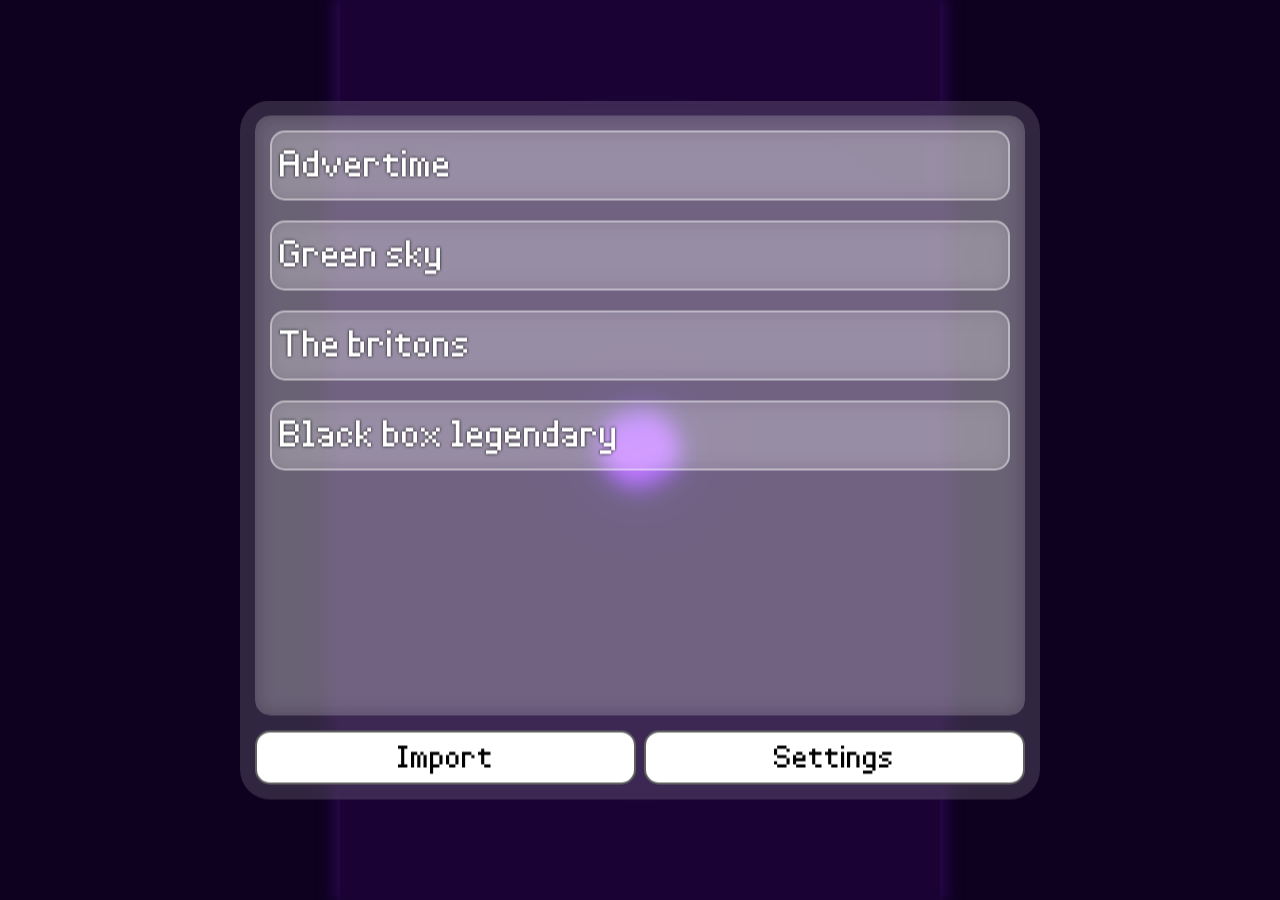
<file: MusicalBallBouncing/index.html>
<!DOCTYPE html>
<html lang="ru">
<head>
    <meta charset="UTF-8">
    <meta name="viewport" content="width=device-width, initial-scale=1.0">
    <title>Musical Ball Bouncing</title>

    <link rel="stylesheet" href="styles/main.css">
    <link rel="stylesheet" href="styles/slider.css">

    <meta name="viewport" content="width=device-width, initial-scale=1.0, viewport-fit=cover">
    <meta name="mobile-web-app-capable" content="yes">
    <meta name="apple-mobile-web-app-capable" content="yes">
    <meta name="apple-mobile-web-app-status-bar-style" content="black-translucent">
</head>
<body>
    <script type="importmap">
        {
            "imports": {
                "three": "./libs/three.js/build/three.module.js",
                "three/addons/": "./libs/three.js/examples/jsm/"
            }
        }
    </script>

    <div class="gui_base" id="gui_base">
        <div class="gui_music_list" id="gui_music_list">
        </div>

        <div class="gui_container gui_container_flex">
            <div class="gui_music_button" id="import">
                Import
            </div>

            <div class="gui_music_button" id="settings">
                Settings
            </div>
        </div>
    </div>

    <div class="number_block" id="number_block"></div>
    
    <script type="module" src="Main.js"></script>
</body>
</html>
</file>
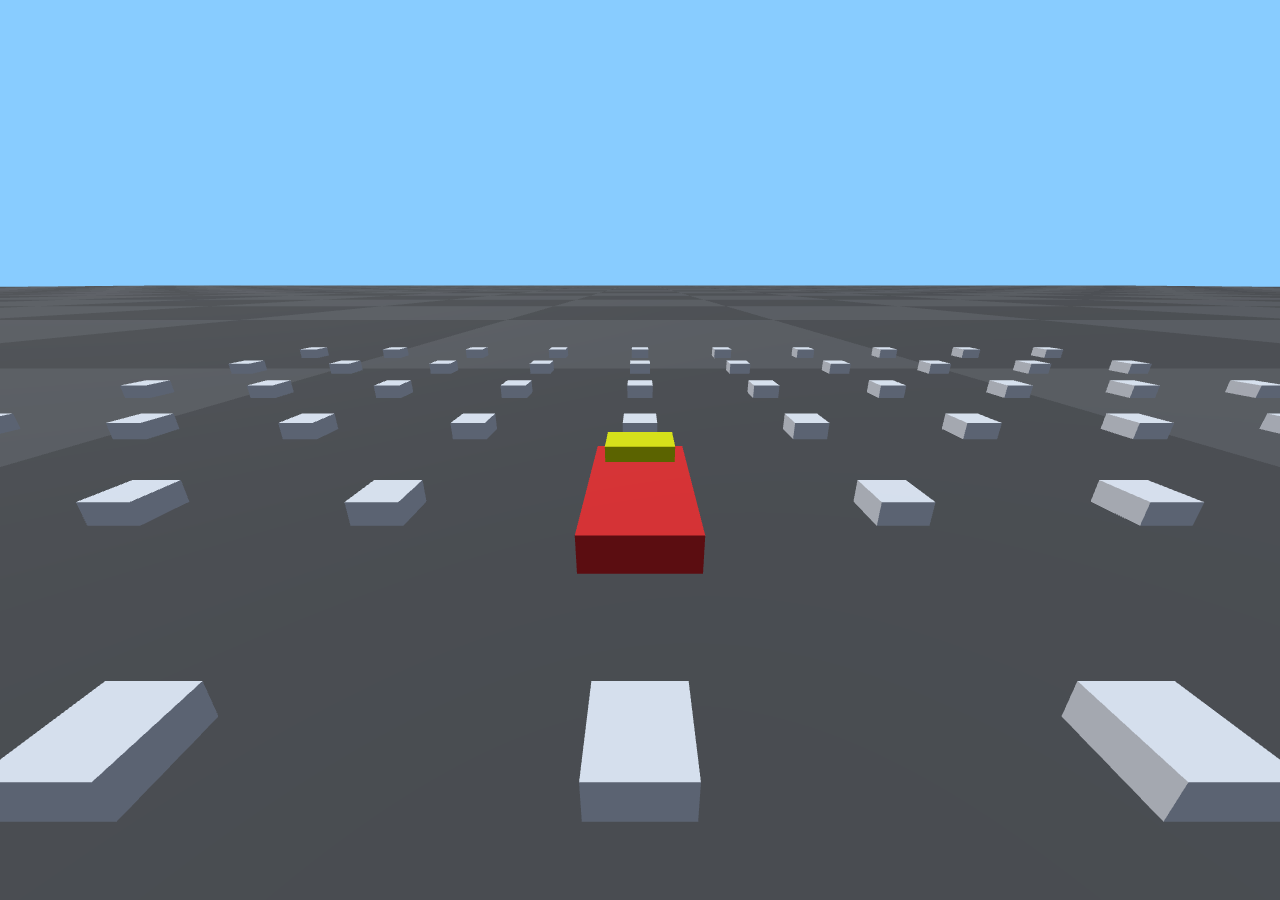
<file: sandwheel_racing/index.html>
<!DOCTYPE html>
<html lang="ru">
<head>
    <meta charset="UTF-8">
    <meta name="viewport" content="width=device-width, initial-scale=1.0">
    <title>SandWheel Racing</title>

    <link rel="stylesheet" href="style.css">
</head>
<body>
    <script type="importmap">
        {
            "imports": {
                "three": "./libs/three.js/build/three.module.js",
                "three/addons/": "./libs/three.js/examples/jsm/"
            }
        }
    </script>

    
    
    <script type="module" src="Main.js"></script>
</body>
</html>
</file>
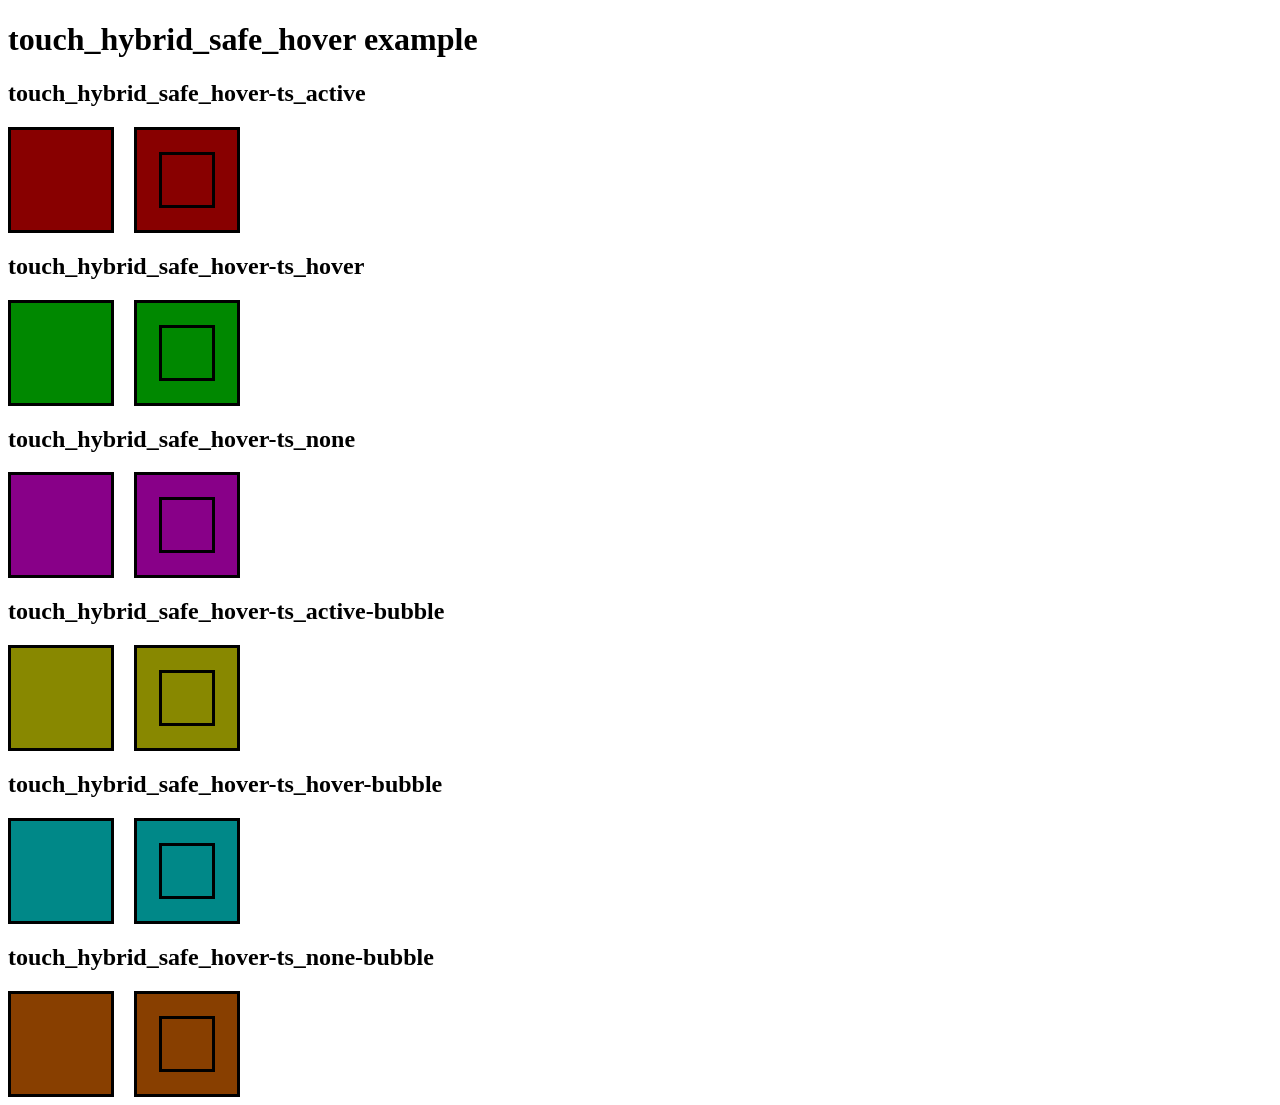
<file: MusicalBallBouncing/libs/touch_hybrid_safe_hover/example.html>
<!DOCTYPE html>
<html lang="ru">
<head>
    <meta charset="UTF-8">
    <meta name="viewport" content="width=device-width, initial-scale=1.0">
    <title>touch_hybrid_safe_hover.js example</title>

    <link rel="stylesheet" href="example.css">
</head>
<body>
    <h1>touch_hybrid_safe_hover example</h1>

    <h2>touch_hybrid_safe_hover-ts_active</h2>
    <div class="row">
        <div class="example-ts_active">
        </div>

        <div class="example-ts_active">
            <div class="example-ts_active">
            </div>
        </div>
    </div>

    <h2>touch_hybrid_safe_hover-ts_hover</h2>
    <div class="row">
        <div class="example-ts_hover">
        </div>

        <div class="example-ts_hover">
            <div class="example-ts_hover">
            </div>
        </div>
    </div>

    <h2>touch_hybrid_safe_hover-ts_none</h2>
    <div class="row">
        <div class="example-ts_none">
        </div>

        <div class="example-ts_none">
            <div class="example-ts_none">
            </div>
        </div>
    </div>

    <h2>touch_hybrid_safe_hover-ts_active-bubble</h2>
    <div class="row">
        <div class="example-ts_active-bubble">
        </div>

        <div class="example-ts_active-bubble">
            <div class="example-ts_active-bubble">
            </div>
        </div>
    </div>

    <h2>touch_hybrid_safe_hover-ts_hover-bubble</h2>
    <div class="row">
        <div class="example-ts_hover-bubble">
        </div>

        <div class="example-ts_hover-bubble">
            <div class="example-ts_hover-bubble">
            </div>
        </div>
    </div>

    <h2>touch_hybrid_safe_hover-ts_none-bubble</h2>
    <div class="row">
        <div class="example-ts_none-bubble">
        </div>

        <div class="example-ts_none-bubble">
            <div class="example-ts_none-bubble">
            </div>
        </div>
    </div>

    <script type="module" src="example.js"></script>
</body>
</html>
</file>
<file: MusicalBallBouncing/styles/main.css>
*, *::after, *::before {
    box-sizing: border-box;
    -webkit-tap-highlight-color: transparent;
}

@font-face {
    font-family: "Sevenish";
    src: url("../fonts/Sevenish/Sevenish.ttf") format("truetype");
    font-weight: normal;
    font-style: normal;
}

html, body {
    margin: 0;
    padding: 0;
    width: 100%;
    height: 100%;
    
    overflow: hidden !important;
    overscroll-behavior: none;
    touch-action: none;

    user-select: none;

    font-size: 30px;

    font-family: "Sevenish";
}

img {
    -webkit-user-drag: none;
}

body {
    background-color: #000000;
}

canvas {
    touch-action: none;
    margin-left: auto;
    margin-right: auto;
}

.gui_base {
    position: absolute;
    width: calc(min(800px, 90dvw));
    top: 50%;
    left: 50%;
    transform: translate(-50%, -50%);

    border-radius: 30px;
    background-color: #ffffff26;
    backdrop-filter: blur(10px);

    transition: opacity 0.5s ease;
    opacity: 1;

    display: flex;
    flex-direction: column;
    justify-content: flex-start;
    align-items: stretch;
    gap: 15px;

    padding: 15px;
}

.gui_base_hide {
    opacity: 0;
    pointer-events: none;
}

.menu-title {
    color: #ffffff;
    text-align: center;
    text-shadow: 0px 0px 3px black;
}

.menu-description {
    color: #ffffff;
    text-align: center;
    font-size: 25px;
    text-shadow: 0px 0px 3px black;
}

.menu-subtitle {
    color: #ffffff;
    text-align: start;
    font-size: 20px;
    text-shadow: 0px 0px 3px black;
}

.gui_music_list {
    height: calc(min(600px, 90dvh));

    border-radius: 15px;
    background-color: #ffffff26;
    backdrop-filter: blur(10px);

    padding: 15px;

    display: flex;
    flex-direction: column;
    justify-content: flex-start;
    align-items: stretch;
    gap: 20px;

    overflow-x: hidden;
    overflow-y: auto;

    clip-path: inset(0 round 15px);
}

.gui_music_item {
    height: 70px;

    border-radius: 15px;
    border: 2px solid #ffffff6e;
    background-color: #ffffff26;
    backdrop-filter: blur(10px);

    color: #ffffff;

    display: flex;
    flex-direction: row;
    justify-content: flex-start;
    align-items: center;

    padding: 8px;
    transition: background-color 0.1s linear, box-shadow 0.1s linear;
    cursor: pointer;

    flex-shrink: 0;

    text-shadow: 0px 0px 3px black;
}

.gui_music_item.touch_hybrid_safe_hover-ts_active {
    box-shadow: 0px 0px 15px #ffffff;
}

input[type="text"] {
    all: unset;
    box-sizing: border-box;
    -webkit-tap-highlight-color: transparent;

    appearance: none;

    height: 70px;

    border-radius: 15px;
    border: 2px solid #ffffff6e;
    background-color: #ffffff26;
    backdrop-filter: blur(10px);

    color: #ffffff;

    display: flex;
    flex-direction: row;
    justify-content: flex-start;
    align-items: center;

    padding: 8px;
    transition: background-color 0.1s linear;
    cursor: pointer;

    flex-shrink: 0;

    text-shadow: 0px 0px 3px black;
}

.flex {
    flex: 1;
}

.number_block {
    position: absolute;
    top: 0;
    left: 0;
    width: 100%;
    height: 100%;

    display: flex;
    align-items: center;
    justify-content: center;
    text-align: center;
    font-size: 50vw;

    color: #ffffff;
    text-shadow: 0px 0px 3px black;
    
    pointer-events: none;
}

.gui_music_item_button {
    height: calc(70px - (8px * 2));
    width: calc(70px - (8px * 2));

    display: flex;
    align-items: center;
    justify-content: center;

    background-color: #ffffff;
    border: 2px solid #0000009d;
    border-radius: 7px;

    margin-left: 8px;
    flex-shrink: 0;

    transition: box-shadow 0.1s linear;
}

.gui_music_item_button.touch_hybrid_safe_hover-ts_active {
    box-shadow: 0px 0px 15px #ffffff;
}

.gui_music_item_text {
    flex: 1;
    min-width: 0;
    max-width: calc(100% - (70px - (8px * 2)) - (8px * 3));
    overflow: hidden;
    text-overflow: ellipsis;
    white-space: nowrap;
    
    padding: 4px;
    margin: -4px;
}

.gui_music_button {
    height: calc(70px - (8px * 2));

    display: flex;
    align-items: center;
    justify-content: center;

    background-color: #ffffff;
    border: 2px solid #0000009d;
    border-radius: 7px;

    cursor: pointer;

    padding: 6px;
    font-size: 25px;

    border-radius: 15px;
    transition: box-shadow 0.1s linear;
}

.gui_music_button.touch_hybrid_safe_hover-ts_active {
    box-shadow: 0px 0px 15px #ffffff;
}

.gui_container {
    width: 100%;

    display: flex;
    align-items: center;
    justify-content: center;

    gap: 8px;
}

.gui_container_vertical {
    width: 100%;

    display: flex;
    flex-direction: column;
    align-items: flex-start;
    justify-content: flex-start;

    gap: 8px;
}

.gui_container_flex > * {
    flex: 1;
}

.button-img {
    width: 80%;
    height: 80%;
    object-fit: contain;
}

.gui_music_list::-webkit-scrollbar {
    width: 8px; /* Ширина вертикального скроллбара */
    height: 8px; /* Высота горизонтального */
}

.gui_music_list::-webkit-scrollbar-track {
    /* Фон (трек) скроллбара. Делаем его почти прозрачным */
    background: rgba(255, 255, 255, 0.08); 
    border-radius: 10px;
}

.gui_music_list::-webkit-scrollbar-thumb {
    /* Ползунок. Полупрозрачный белый, как и другие элементы */
    background: rgba(255, 255, 255, 0.35); 
    border-radius: 10px; /* Скругленные углы */

    /* Создаем визуальный "отступ" внутри ползунка, 
        окрашивая границу в цвет трека */
    border: 2px solid transparent; 
    background-clip: padding-box;
}
</file>
<file: MusicalBallBouncing/styles/slider.css>
input[type="range"] {
  appearance: none;
  border-radius: 4px;
  background: #e5e7eb;
  cursor: pointer;
}

input[type="range"]::-webkit-slider-runnable-track {
  height: 8px;
  border-radius: 4px;
}

input[type="range"]::-webkit-slider-thumb {
  -webkit-appearance: none;
  appearance: none;
  width: 20px;
  height: 20px;
  border-radius: 50%;
  background: #2563eb;
  border: 3px solid #fff;
  box-shadow: 0 2px 6px rgba(0, 0, 0, .25);
  margin-top: -6px;            /* (высота трека − высота ползунка) / 2 */
  transition: transform .15s ease;
}
</file>
<file: sandwheel_racing/style.css>
*, *::after, *::before {
    box-sizing: border-box;
}

html, body {
    margin: 0;
    padding: 0;
    width: 100%;
    height: 100%;
}

body {
    background-color: #000000;
}
</file>
<file: MusicalBallBouncing/libs/touch_hybrid_safe_hover/example.css>
* {
    touch-action: none;
}

body {
}

.row {
    display: flex;
    flex-direction: row;
    justify-content: flex-start;
    align-items: flex-start;
    gap: 20px;
}

/* ------------------------------------ touch_hybrid_safe_hover-ts_active */

.example-ts_active {
    border: solid;

    width: 100px;
    height: 100px;

    background-color: #880000;

    position: relative;
}

.example-ts_active > * {
    position: absolute;

    width: 50px;
    height: 50px;

    top: 50%;
    left: 50%;

    transform: translate(-50%, -50%);
}

.example-ts_active.touch_hybrid_safe_hover-ts_active {
    background-color: #FF0000;
}

/* ------------------------------------ touch_hybrid_safe_hover-ts_hover */

.example-ts_hover {
    border: solid;

    width: 100px;
    height: 100px;

    background-color: #008800;

    position: relative;
}

.example-ts_hover > * {
    position: absolute;

    width: 50px;
    height: 50px;

    top: 50%;
    left: 50%;

    transform: translate(-50%, -50%);
}

.example-ts_hover.touch_hybrid_safe_hover-ts_hover {
    background-color: #00FF00;
}

/* ------------------------------------ touch_hybrid_safe_hover-ts_none */

.example-ts_none {
    border: solid;

    width: 100px;
    height: 100px;

    background-color: #880088;

    position: relative;
}

.example-ts_none > * {
    position: absolute;

    width: 50px;
    height: 50px;

    top: 50%;
    left: 50%;

    transform: translate(-50%, -50%);
}

.example-ts_none.touch_hybrid_safe_hover-ts_none {
    background-color: #FF00FF;
}

/* ------------------------------------ touch_hybrid_safe_hover-ts_active-bubble */

.example-ts_active-bubble {
    border: solid;

    width: 100px;
    height: 100px;

    background-color: #888800;

    position: relative;
}

.example-ts_active-bubble > * {
    position: absolute;

    width: 50px;
    height: 50px;

    top: 50%;
    left: 50%;

    transform: translate(-50%, -50%);
}

.example-ts_active-bubble.touch_hybrid_safe_hover-ts_active-bubble {
    background-color: #FFFF00;
}

/* ------------------------------------ touch_hybrid_safe_hover-ts_hover-bubble */

.example-ts_hover-bubble {
    border: solid;

    width: 100px;
    height: 100px;

    background-color: #008888;

    position: relative;
}

.example-ts_hover-bubble > * {
    position: absolute;

    width: 50px;
    height: 50px;

    top: 50%;
    left: 50%;

    transform: translate(-50%, -50%);
}

.example-ts_hover-bubble.touch_hybrid_safe_hover-ts_hover-bubble {
    background-color: #00FFFF;
}

/* ------------------------------------ touch_hybrid_safe_hover-ts_none-bubble */

.example-ts_none-bubble {
    border: solid;

    width: 100px;
    height: 100px;

    background-color: #883f00;

    position: relative;
}

.example-ts_none-bubble > * {
    position: absolute;

    width: 50px;
    height: 50px;

    top: 50%;
    left: 50%;

    transform: translate(-50%, -50%);
}

.example-ts_none-bubble.touch_hybrid_safe_hover-ts_none-bubble {
    background-color: #ff7700;
}
</file>
